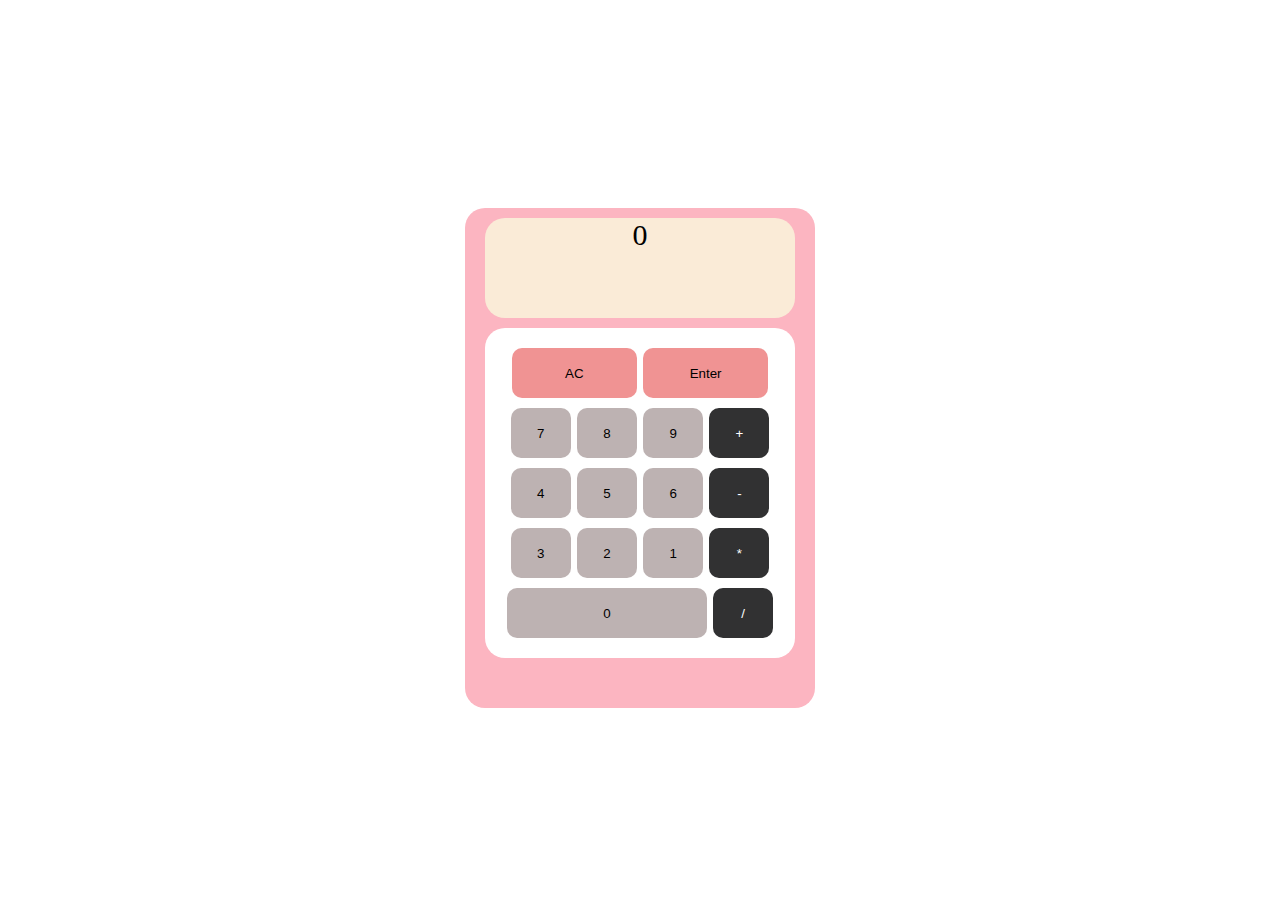
<file: calc/calculator.html>
<!DOCTYPE html>
<html lang="en">
  <head>
    <meta charset="UTF-8" />
    <meta http-equiv="X-UA-Compatible" content="IE=edge" />
    <meta name="viewport" content="width=device-width, initial-scale=1.0" />
    <title>계산기</title>
    <link rel="stylesheet" href="./style.css" />
  </head>
  <body>
    <div class="container">
      <div class="calc">
        <div class="calc_view">0</div>
        <div class="calc_btns">
          <div class="clear_enter">
            <button class="clear">AC</button>
            <button class="calculate">Enter</button>
          </div>
          <div class="btn_rows">
            <button class="number">7</button>
            <button class="number">8</button>
            <button class="number">9</button>
            <button class="operator">+</button>
          </div>
          <div class="btn_rows">
            <button class="number">4</button>
            <button class="number">5</button>
            <button class="number">6</button>
            <button class="operator">-</button>
          </div>
          <div class="btn_rows">
            <button class="number">3</button>
            <button class="number">2</button>
            <button class="number">1</button>
            <button class="operator">*</button>
          </div>
          <div class="btn_rows">
            <button class="number zero">0</button>

            <button class="operator">/</button>
          </div>
        </div>
      </div>
    </div>
    <script src="./script.js"></script>
  </body>
</html>
</file>
<file: calc/style.css>
* {
  box-sizing: border-box;
}
.container {
  height: 100vh;
  display: flex;
  justify-content: center;
  align-items: center;
}
.calc {
  background-color: rgb(252, 181, 193);
  width: 350px;
  height: 500px;
  border-radius: 20px;
  padding: 10px 20px;
}
.calc_view {
  background-color: antiquewhite;
  height: 100px;
  width: 100%;
  border-radius: 20px;
  font-size: 30px;
  text-align: center;
  vertical-align: middle;
  overflow: hidden;
  overflow-wrap: break-word;
}
.calc_btns {
  background-color: white;
  width: 100%;
  height: 330px;
  margin-top: 10px;
  border-radius: 20px;
  font-size: 25px;
  padding: 10px;
}
.clear_enter {
  text-align: center;
  height: 50px;
  margin: 10px;
  border-radius: 20px;
  background-color: white;
}
.clear_enter > button {
  border-radius: 10px;
  width: 125px;
  height: 50px;
  margin: 0;
  background-color: #f09393;
  cursor: pointer;
  outline: none;
  border: 0px;
}
.btn_rows {
  border-radius: 20px;
  text-align: center;
  height: 50px;
  margin: 10px;
  background-color: white;
}
.btn_rows > button {
  width: 60px;
  height: 50px;
  border-radius: 10px;
  cursor: pointer;
  outline: none;
  background-color: #bdb2b2;
  border: 0;
}
.btn_rows > .operator {
  color: white;
  background-color: #313132;
}
.btn_rows > .zero {
  width: 200px;
}
.btn_rows > .isPressed {
  background-color: #00da75;
}
</file>
